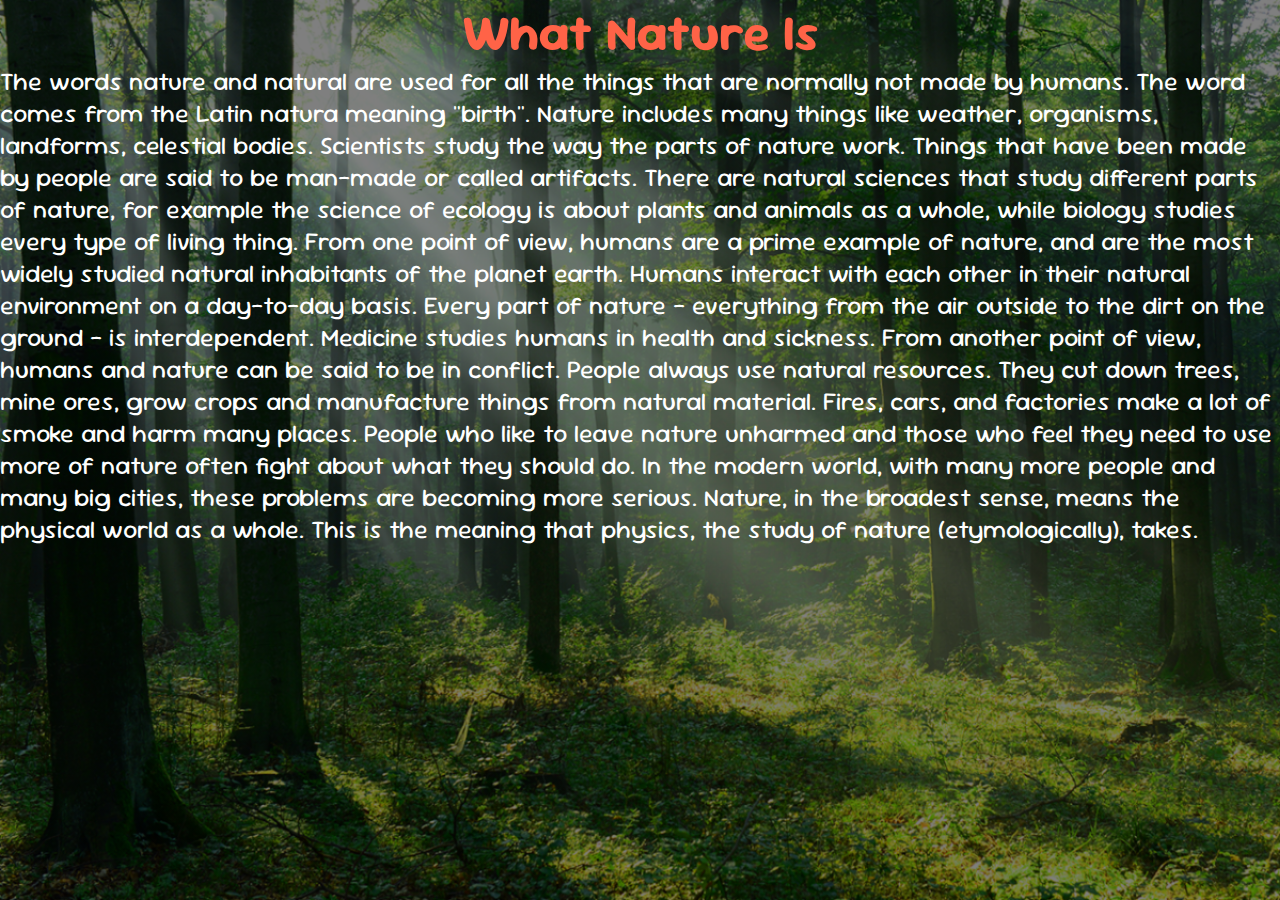
<file: pages/about.html>
<!DOCTYPE html>
<html lang="en">

<head>
    <meta charset="UTF-8" />
    <meta name="viewport" content="width=device-width, initial-scale=1.0" />
    <title>About</title>
    <link rel="stylesheet" href="../css/about.css" />
    <link rel="preconnect" href="https://fonts.googleapis.com" />
    <link rel="preconnect" href="https://fonts.gstatic.com" crossorigin />
    <link href="https://fonts.googleapis.com/css2?family=Fira+Sans+Condensed:ital,wght@0,100;0,200;0,300;0,400;0,500;0,600;0,700;0,800;0,900;1,100;1,200;1,300;1,400;1,500;1,600;1,700;1,800;1,900&family=Open+Sans:ital,wght@0,300..800;1,300..800&family=Poppins:ital,wght@0,100;0,200;0,300;0,400;0,500;0,600;0,700;0,800;0,900;1,100;1,200;1,300;1,400;1,500;1,600;1,700;1,800;1,900&family=Roboto+Condensed:ital,wght@0,100..900;1,100..900&family=Sour+Gummy:ital,wght@0,100..900;1,100..900&family=Space+Mono:ital,wght@0,400;0,700;1,400;1,700&family=Work+Sans:ital,wght@0,100..900;1,100..900&display=swap"
        rel="stylesheet" />
</head>

<body>
    <div>
        <h2>What Nature Is</h2>
        <p>
            The words nature and natural are used for all the things that are normally not made by humans. The word comes from the Latin natura meaning "birth". Nature includes many things like weather, organisms, landforms, celestial bodies. Scientists study the
            way the parts of nature work. Things that have been made by people are said to be man-made or called artifacts. There are natural sciences that study different parts of nature, for example the science of ecology is about plants and animals
            as a whole, while biology studies every type of living thing. From one point of view, humans are a prime example of nature, and are the most widely studied natural inhabitants of the planet earth. Humans interact with each other in their natural
            environment on a day-to-day basis. Every part of nature – everything from the air outside to the dirt on the ground – is interdependent. Medicine studies humans in health and sickness. From another point of view, humans and nature can be said
            to be in conflict. People always use natural resources. They cut down trees, mine ores, grow crops and manufacture things from natural material. Fires, cars, and factories make a lot of smoke and harm many places. People who like to leave
            nature unharmed and those who feel they need to use more of nature often fight about what they should do. In the modern world, with many more people and many big cities, these problems are becoming more serious. Nature, in the broadest sense,
            means the physical world as a whole. This is the meaning that physics, the study of nature (etymologically), takes.
        </p>
    </div>
</body>

</html>
</file>
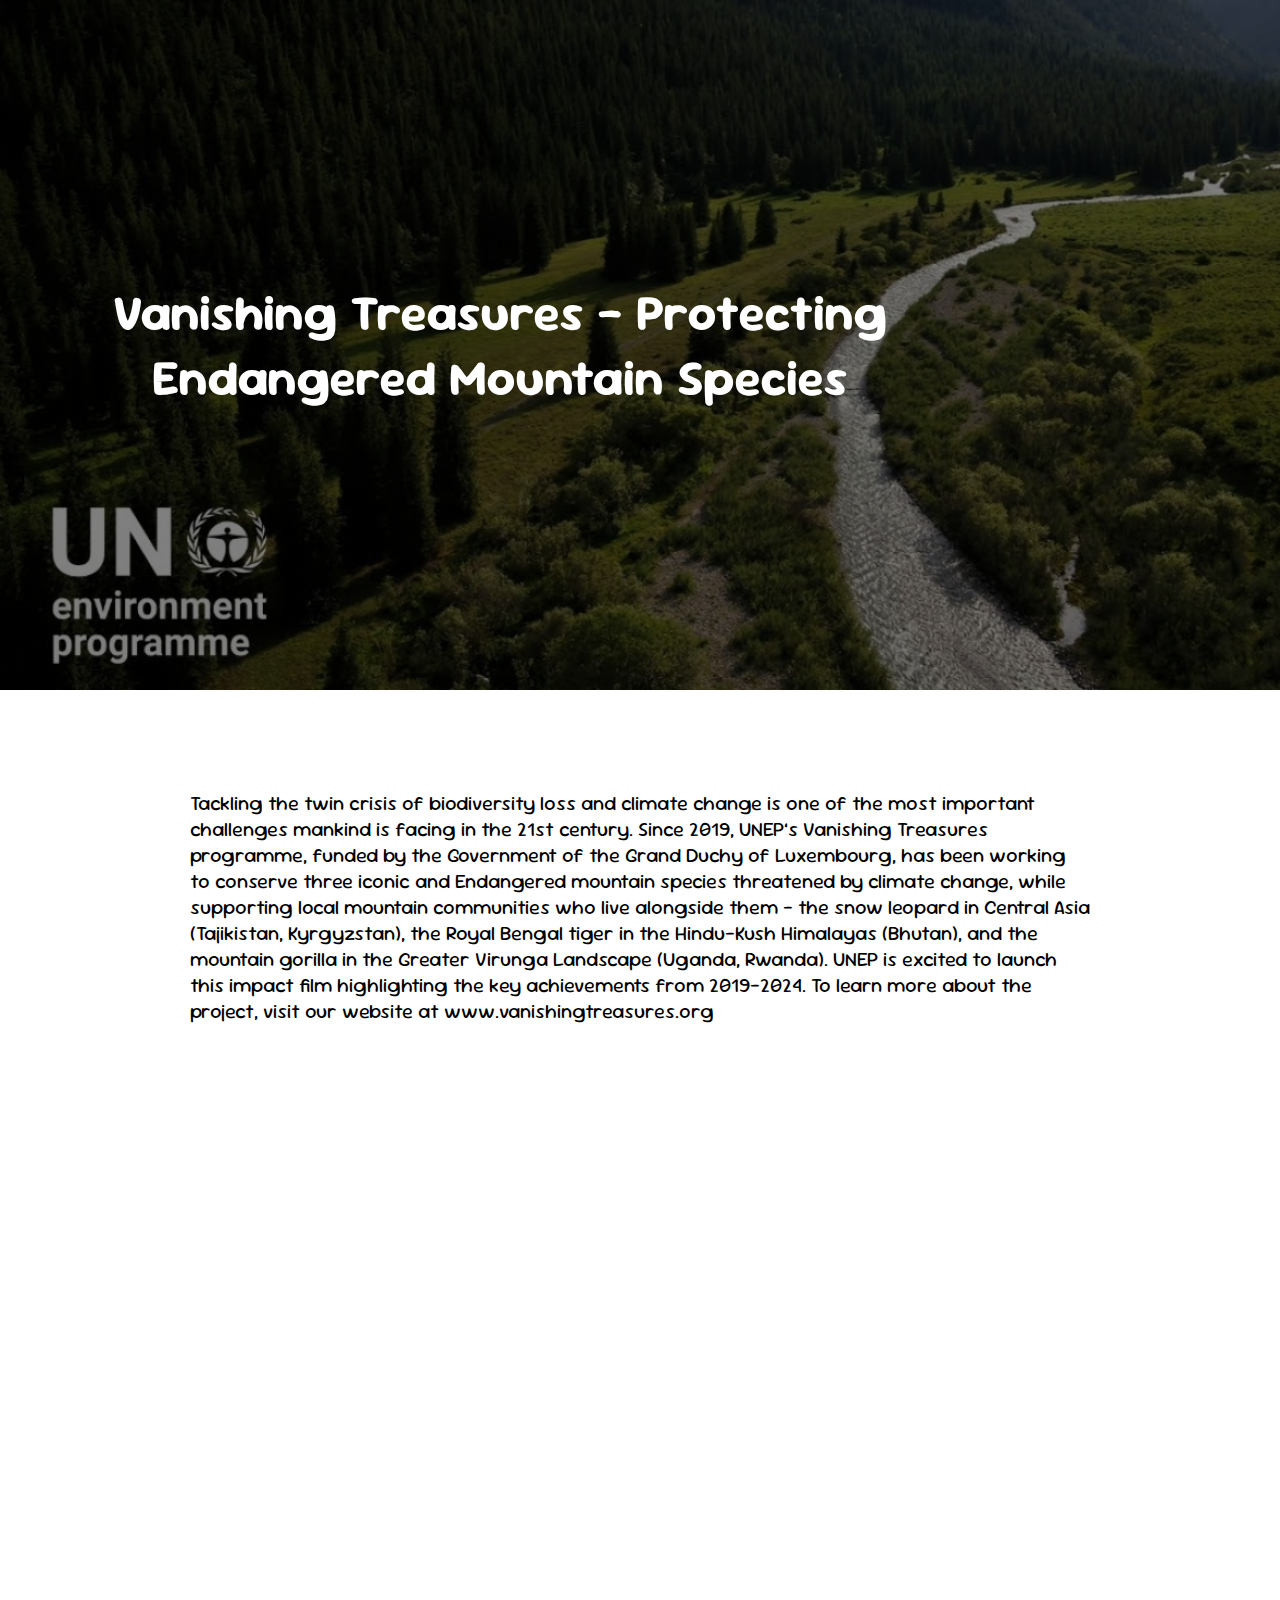
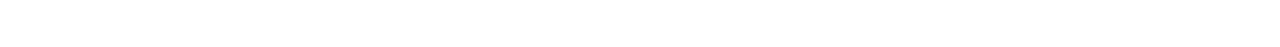
<file: pages/news.html>
<!DOCTYPE html>
<html lang="en">

<head>
    <meta charset="UTF-8" />
    <meta name="viewport" content="width=device-width, initial-scale=1.0" />
    <title>Nature news</title>
    <link rel="stylesheet" href="../css/news.css" />
    <link rel="preconnect" href="https://fonts.googleapis.com" />
    <link rel="preconnect" href="https://fonts.gstatic.com" crossorigin />
    <link href="https://fonts.googleapis.com/css2?family=Fira+Sans+Condensed:ital,wght@0,100;0,200;0,300;0,400;0,500;0,600;0,700;0,800;0,900;1,100;1,200;1,300;1,400;1,500;1,600;1,700;1,800;1,900&family=Open+Sans:ital,wght@0,300..800;1,300..800&family=Poppins:ital,wght@0,100;0,200;0,300;0,400;0,500;0,600;0,700;0,800;0,900;1,100;1,200;1,300;1,400;1,500;1,600;1,700;1,800;1,900&family=Roboto+Condensed:ital,wght@0,100..900;1,100..900&family=Sour+Gummy:ital,wght@0,100..900;1,100..900&family=Space+Mono:ital,wght@0,400;0,700;1,400;1,700&family=Work+Sans:ital,wght@0,100..900;1,100..900&display=swap"
        rel="stylesheet" />
</head>

<body>
    <div class="text-container">
        <div class="heading-container">
            <h2 class="heading">
                Vanishing Treasures – Protecting Endangered Mountain Species
            </h2>
        </div>
        <div>
            <p class="text">
                Tackling the twin crisis of biodiversity loss and climate change is one of the most important challenges mankind is facing in the 21st century. Since 2019, UNEP’s Vanishing Treasures programme, funded by the Government of the Grand Duchy of Luxembourg,
                has been working to conserve three iconic and Endangered mountain species threatened by climate change, while supporting local mountain communities who live alongside them – the snow leopard in Central Asia (Tajikistan, Kyrgyzstan), the
                Royal Bengal tiger in the Hindu-Kush Himalayas (Bhutan), and the mountain gorilla in the Greater Virunga Landscape (Uganda, Rwanda). UNEP is excited to launch this impact film highlighting the key achievements from 2019-2024. To learn
                more about the project, visit our website at www.vanishingtreasures.org
            </p>
        </div>
    </div>

    <div class="video">
        <iframe width="840" height="473" src="https://www.youtube.com/embed/JEJ3uxSJxYw" title="Vanishing Treasures – Protecting Endangered Mountain Species" frameborder="0" allow="accelerometer; autoplay; clipboard-write; encrypted-media; gyroscope; picture-in-picture; web-share"
            referrerpolicy="strict-origin-when-cross-origin" allowfullscreen></iframe>
    </div>
</body>

</html>
</file>
<file: css/about.css>
* {
    margin: 0;
    padding: 0;
    box-sizing: border-box;
    font-family: "Sour Gummy";
}

html {
    height: 100vh;
}

h2 {
    text-align: center;
    color: white;
    font-size: 50px;
    &:hover {
        color: tomato;
    }
}

p {
    color: white;
    font-size: 25px;
}

body {
    background-image: linear-gradient(rgba(0, 0, 0, 0.5), rgba(0, 0, 0, 0.5)), url(../images/about-img.png);
    background-repeat: no-repeat;
    background-size: cover;
}
</file>
<file: css/news.css>
* {
    margin: 0;
    padding: 0;
    box-sizing: border-box;
    font-family: "Sour Gummy";
}

.text-container {
    display: flex;
    flex-direction: column;
    align-items: center;
    justify-content: center;
    gap: 100px;
}

.heading-container {
    background-image: linear-gradient(rgba(0, 0, 0, 0.5), rgba(0, 0, 0, 0.5)), url(../images/news-nature.jpg);
    background-repeat: no-repeat;
    background-size: cover;
    width: 100%;
    height: 690px;
    display: flex;
    align-items: center;
}

.heading {
    font-size: 50px;
    width: 1000px;
    color: white;
    text-align: center;
}

.text {
    font-size: 20px;
    width: 900px;
    padding-bottom: 100px;
}

.video {
    display: flex;
    justify-content: center;
    align-items: center;
    padding-bottom: 50px;
}
</file>
